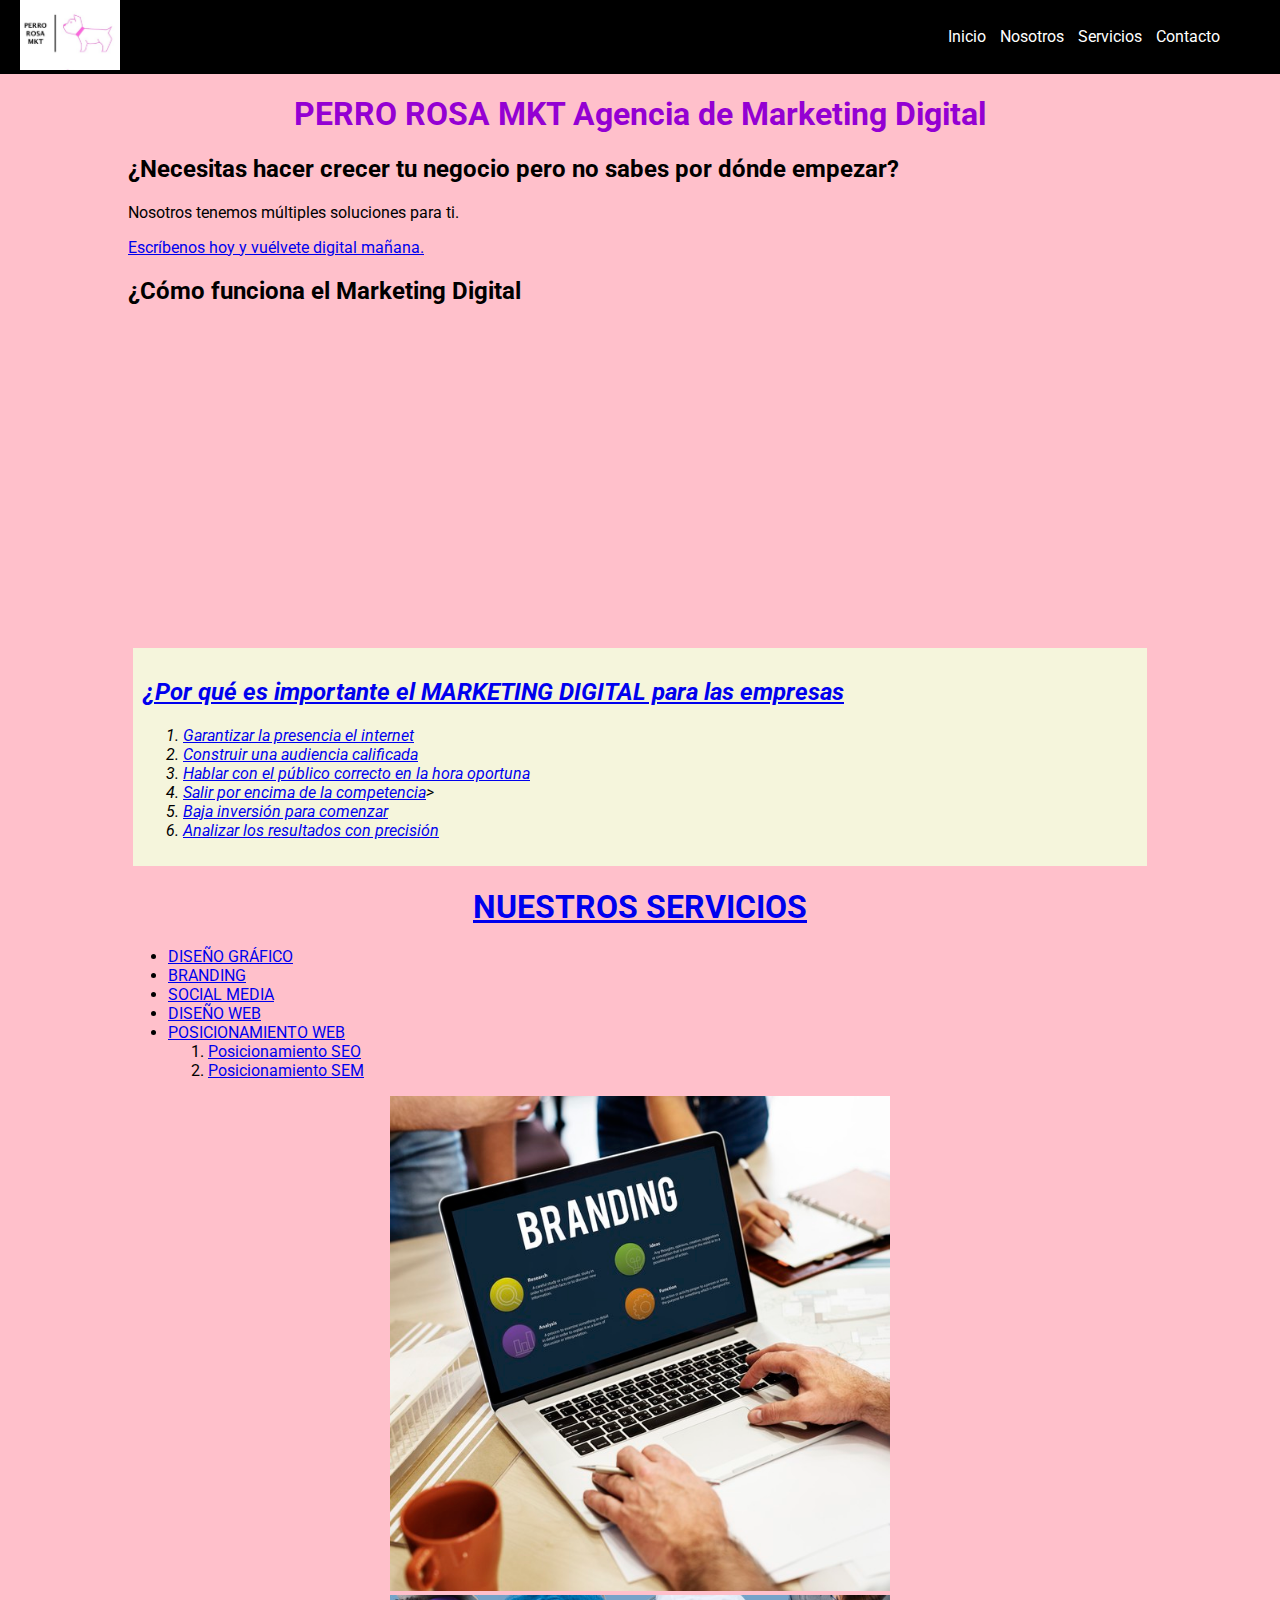
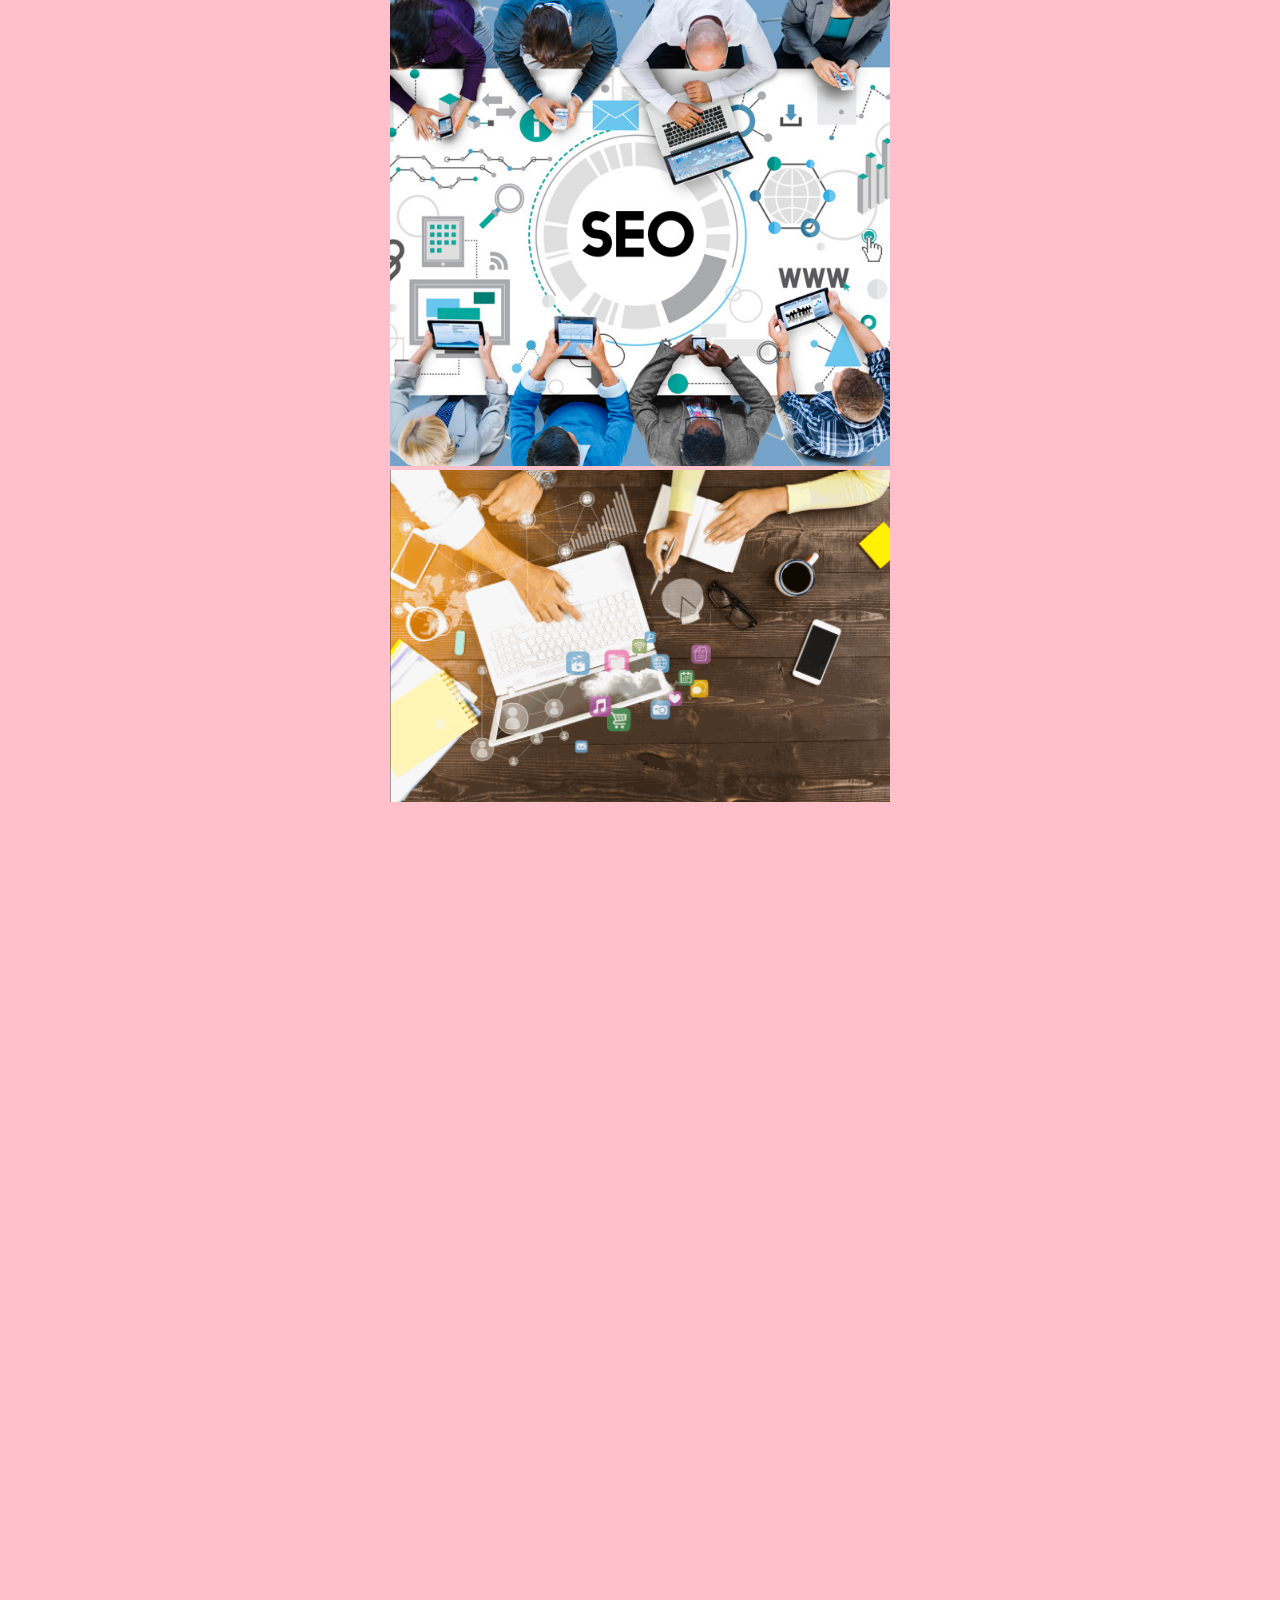
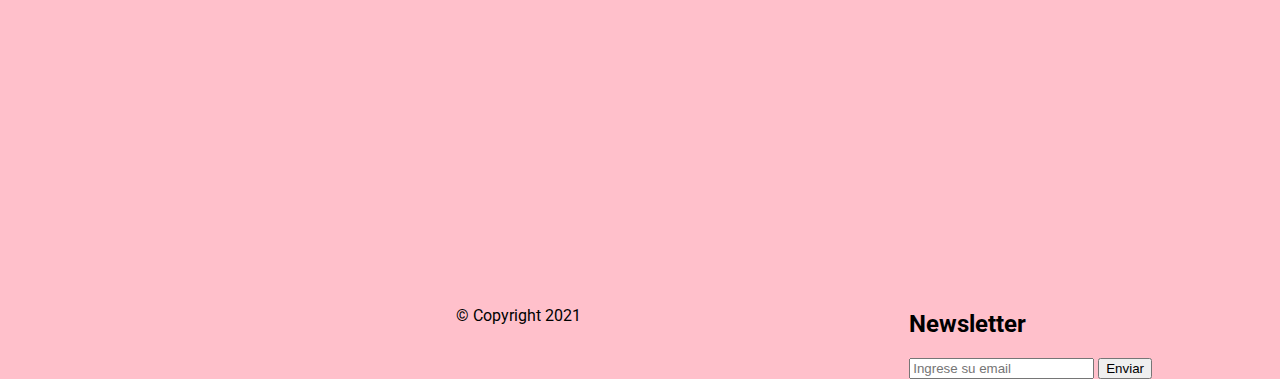
<file: index.html>
<!DOCTYPE html>
<html lang="es">

	<head>

			<meta charset="UTF-8"/>

			<meta name="viewport" content="width=device-width, initial-scale=1.8"/>

			<title>Agencia de Marketing Digital Perro Rosa MKT</title>

			<meta name="keywords" content="Marketing, Marketing Digital, Diseño Web, diseño grafico, SEO, SEM, perro rosa, Agencia de marketing, Posicionamiento Web"/>

			<meta name="description" content="Somos un equipo de profesionales en Marketing Digital. En la Agencia Perro Rosa te ayudamos a centrarte en tu negocio, mientras nosotros nos ocupamos del Marketing"/>

			<link rel="preconnect" href="https://fonts.gstatic.com">
			<link href="https://fonts.googleapis.com/css2?family=Roboto:ital,wght@0,100;0,300;0,400;0,500;0,700;0,900;1,100;1,300;1,400;1,500;1,700;1,900&display=swap" rel="stylesheet">

			<link rel="stylesheet" type="text/css" href="estilos/estilos.css">

			

	</head>


	<body>

		<header class="header">

			<div class="header__logo">
			<a href="#">
				<img width="100" src="imagenes/Logo Perro Rosa MKT.jpg" alt="Perro Rosa MKT" title="PERRO ROSA MKT"/>
			</a>
			</div><nav class="header__menu">

				<ul>

					<li>
							<a href="index.html">Inicio</a>
					</li>

					<li>
							<a href="nosotros.html">Nosotros</a>
					</li>

					<li>
							<a href="servicios.html">Servicios</a>
					
							<ul class="lista-servicios">

								<li><a href="servicios/diseno-grafico.html"> Diseño Gráfico</a></li>
								<li><a href="servicios.html">Branding</a></li>	
								<li><a href="servicios.html">Social Media</a></li>
								<li><a href="servicios.html">Diseño Web</a></li>
								<li><a href="servicios/Posicionamiento-Web.html">Posicionamiento Web</a></li>			
						
							</ul>

					</li>


					<li>
							<a href="formulario.html">Contacto</a>
					</li>

				</ul>
				
			</nav>

		</header>


		<main class="main">


			<section class="main__contents">

			<h1>PERRO ROSA MKT Agencia de Marketing Digital</h1>

			<h2>¿Necesitas hacer crecer tu negocio pero no sabes por dónde empezar?</h2>
			<p>Nosotros tenemos múltiples soluciones para ti.</p>
			<p class="link-a-formulario"><a href="formulario.html">Escríbenos hoy y vuélvete digital mañana.</a></p>

			<h2>¿Cómo funciona el Marketing Digital</h2>

			<iframe width="560" height="315" src="https://www.youtube.com/embed/vNrxe5nJenU" title="YouTube video player" frameborder="0" allow="accelerometer; autoplay; clipboard-write; encrypted-media; gyroscope; picture-in-picture" allowfullscreen></iframe>

			</section>		

			<article class="main__information">

					<h2><a href="informacion.html">¿Por qué es importante el MARKETING DIGITAL para las empresas<a/></h2>

						<ol>
							<li><a href="informacion.html">Garantizar la presencia el internet</a></li>	
							<li><a href="informacion.html">Construir una audiencia calificada</a></li>
							<li><a href="informacion.html">Hablar con el público correcto en la hora oportuna</a></li>
							<li><a href="informacion.html">Salir por encima de la competencia</a>></li>
							<li><a href="informacion.html">Baja inversión para comenzar</a></li>
							<li><a href="informacion.html">Analizar los resultados con precisión</a></li>
						</ol>

							

			</article>

		

		<h1><a href="servicios.html" class="">NUESTROS SERVICIOS<a/></h1>

		<ul>

			<li><a href="servicios.html">DISEÑO GRÁFICO<a/></li>
			<li><a href="servicios.html">BRANDING<a/></li>
			<li><a href="servicios.html">SOCIAL MEDIA<a/></li>
			<li><a href="servicios.html">DISEÑO WEB<a/></li>
			<li><a href="servicios.html">POSICIONAMIENTO WEB<a/></li>
					<ol>
						<li><a href="servicios.html">Posicionamiento SEO<a/></li>
						<li><a href="servicios.html">Posicionamiento SEM<a/></li>
					</ol>
		</ul>


					<div class="main__imagen">

							<img width="500" src="imagenes/branding.jpg" alt="BRANDING" title="BRANDING">
					</div>

					<div class="main__imagen">

							<img width="500" src="imagenes/seo.jpg" alt="seo" title="seo">
					</div>

					<div class="main__imagen">

							<img width="500" src="imagenes/trabajomkt.png" alt="trabajomkt" title="Trabajo en equipo">

					</div>

					<div class="main__video-vimeo">

						<iframe width="400" src="https://player.vimeo.com/video/528637389?badge=0&amp;autopause=0&amp;player_id=0&amp;app_id=58479" width="1080" height="1080" frameborder="0" allow="autoplay; fullscreen; picture-in-picture" allowfullscreen title="Perro Rosa MKT Agencia de Marketing Digital"></iframe>

					</div>

					<aside class="aside">

						<form>

							<h2>Newsletter</h2>
										
							<input type="text" placeholder="Ingrese su email"/>
							<input type="submit" value="Enviar"/>

						</form>
						
					</aside>


				<footer class="footer">
			
					
					<p>&copy; Copyright 2021</p>

				</footer>

		</main>

		
		

	</body>

</html>
</file>
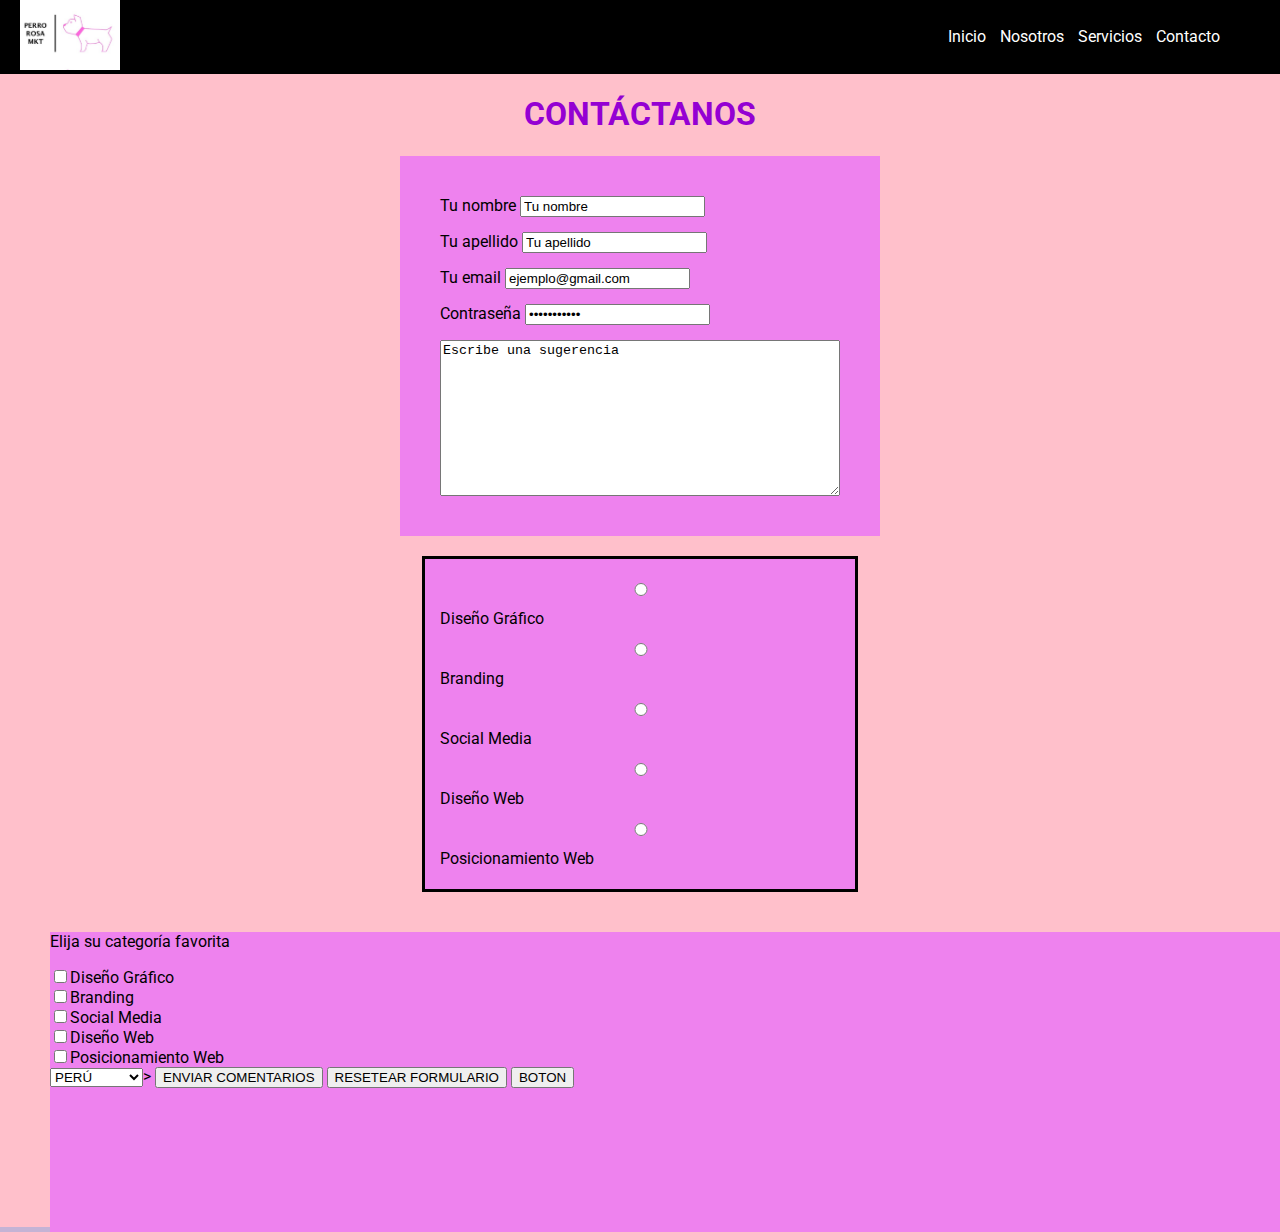
<file: formulario.html>
<!DOCTYPE html>
<html>

<head>
		<meta charset="UTF-8">	
		<meta name="viewport" content="width=device-width, initial-scale=1.0">

		<title>Agencia de Marketing Digital Perro Rosa MKT</title>

		<meta name="keywords" content="Marketing, Marketing Digital, Diseño Web, diseño grafico, SEO, SEM, perro rosa, Agencia de marketing, Posicionamiento Web"/>

		<meta name="description" content="Somos un equipo de profesionales en Marketing Digital. En la Agencia Perro Rosa te ayudamos a centrarte en tu negocio, mientras nosotros nos ocupamos del Marketing"/>

		<link rel="preconnect" href="https://fonts.gstatic.com">
		<link href="https://fonts.googleapis.com/css2?family=Roboto:ital,wght@0,100;0,300;0,400;0,500;0,700;0,900;1,100;1,300;1,400;1,500;1,700;1,900&display=swap" rel="stylesheet">

		
		<link rel="stylesheet" type="text/css" href="estilos/estilos.css">


</head>

	<body>

			<header class="header">

			<div class="header__logo">
			<a href="#">
				<img width="100" src="imagenes/Logo Perro Rosa MKT.jpg" alt="Perro Rosa MKT" title="PERRO ROSA MKT"/>
			</a>
			</div><nav class="header__menu">

				<ul>

					<li>
							<a href="index.html">Inicio</a>
					</li>

					<li>
							<a href="nosotros.html">Nosotros</a>
					</li>

					<li>
							<a href="servicios.html">Servicios</a>
					
							<ul class="lista-servicios">

								<li><a href="servicios/diseno-grafico.html"> Diseño Gráfico</a></li>
								<li><a href="servicios.html">Branding</a></li>	
								<li><a href="servicios.html">Social Media</a></li>
								<li><a href="servicios.html">Diseño Web</a></li>
								<li><a href="servicios/Posicionamiento-Web.html">Posicionamiento Web</a></li>			
						
							</ul>

					</li>


					<li>
							<a href="formulario.html">Contacto</a>
					</li>

				</ul>
				
			</nav>

		</header>


		
		<h1>CONTÁCTANOS</h1>

		<form class="padre-flex-formulario">

			<label>
				Tu nombre
				<input name="Nombre" type="text" value="Tu nombre" placeholder="Nombre" />
			</label>

			<label>
				Tu apellido
			<input type="text" value="Tu apellido" placeholder="Apellido" />
			</label>


			<label> Tu email <input type="email" value="ejemplo@gmail.com" placeholder="Email"
			/> </label>

			<label>
				Contraseña
				<input type="password" value="contrasenia" placeholder="Contraseña" />
			</label>


			<textarea rows="10" cols="20" placeholder="Tus comentarios">Escribe una sugerencia</textarea>

		</form>

			<br/>
			

			<section class="items-servicios">

			<input name="servicio" type="radio" value="DG"/> Diseño Gráfico
			<input name="servicio"type="radio" value="B"/>Branding
			<input name="servicio"type="radio" value="SM"/>Social Media
			<input name="servicio"type="radio" value="DW"/>Diseño Web
			<input name="servicio"type="radio" value="PW"/>Posicionamiento Web
			</section>

			<br/>
			
		<div class="categoria-favorita">
			
			<form method="post" action="#">

				<p>Elija su categoría favorita</p>
				
				<div>
					<input name="servicio_1" type="checkbox" />Diseño Gráfico
				</div>
				<div>
					<input name="servicio_2"type="checkbox" />Branding
				</div>
				<div>
					<input name="servicio_3"type="checkbox" />Social Media
				</div>
				<div>
					<input name="servicio_4"type="checkbox" />Diseño Web
				<div>
					<input name="servicio_5"type="checkbox" />Posicionamiento Web
				</div>
			</form>

		</div>


			<select name="PAIS">
				<option value="pe">PERÚ</option>
				<option value="mx">MEXICO</option>
				<option value="co">COLOMBIA</option>
				<option value="bo">BOLIVIA</option>
			</select>>



			<input type="submit" value="ENVIAR COMENTARIOS" />

			<input type="reset" value="RESETEAR FORMULARIO" />

			<input type="button" value="BOTON" />


		</form>

		

		




	</body>

</html>
</file>
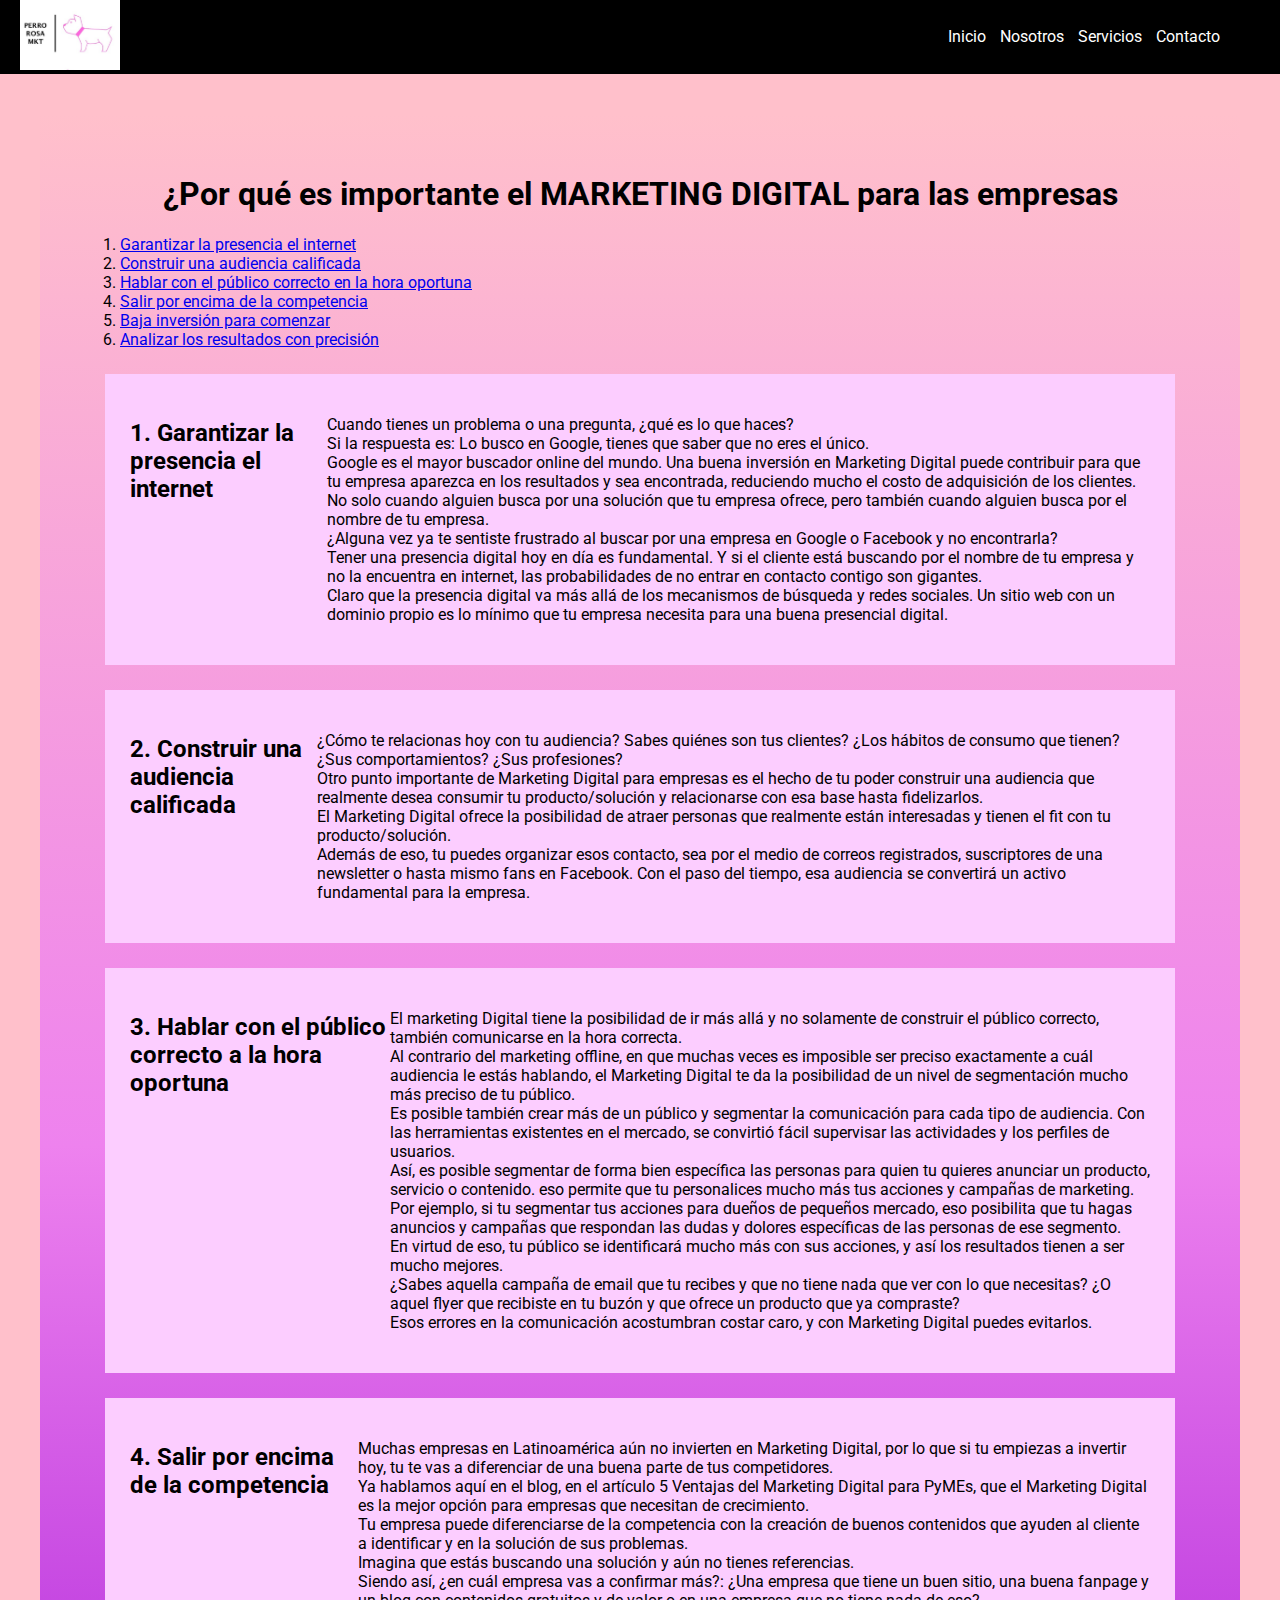
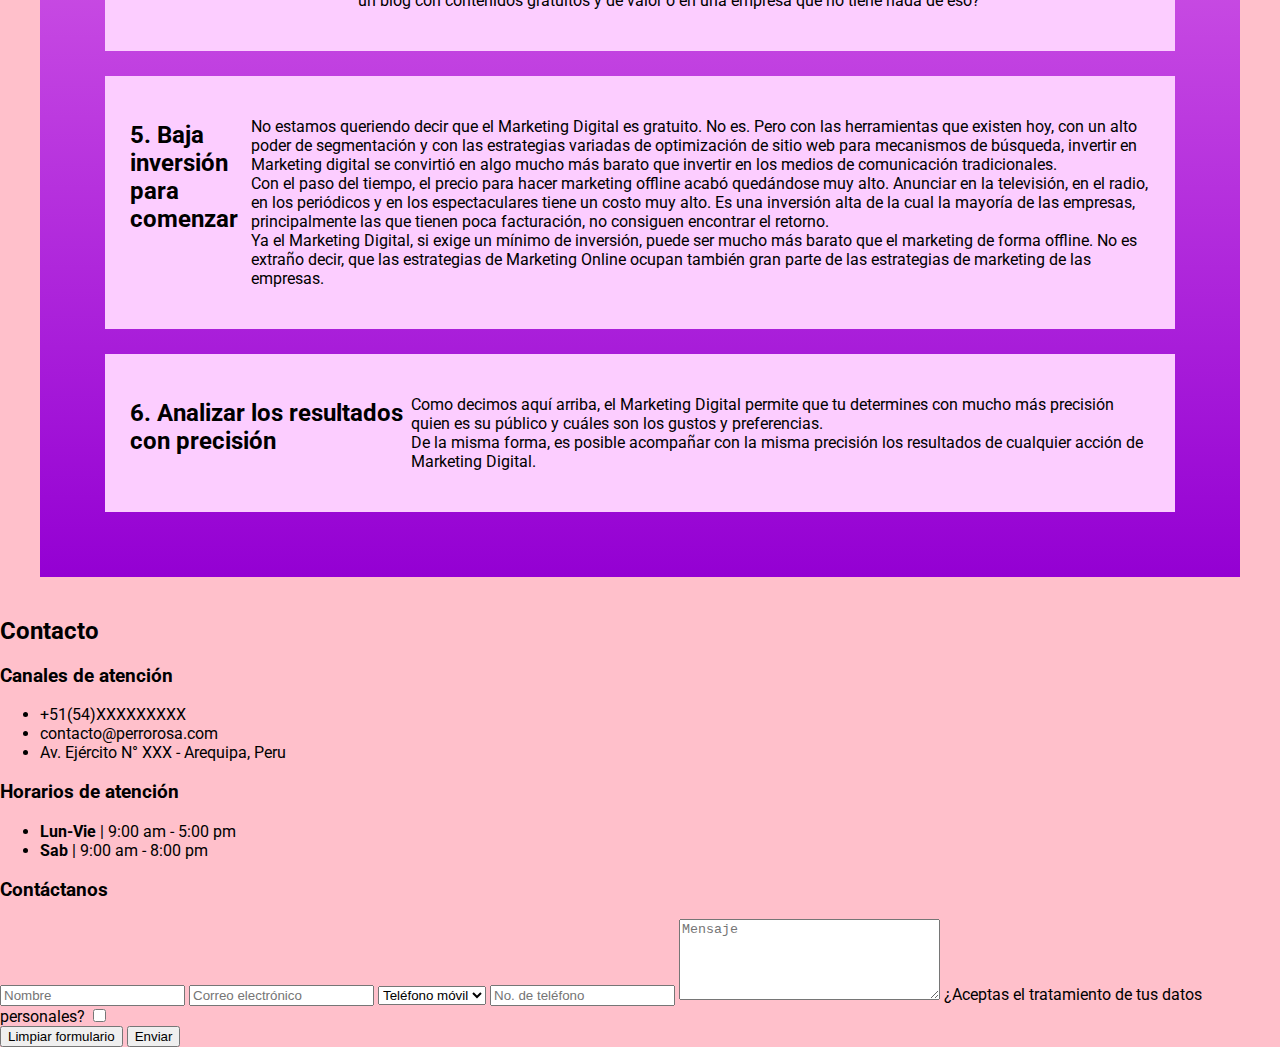
<file: informacion.html>
<!DOCTYPE html>

<html lang="es">

<head>

	<meta charset="UTF-8"/>

	<title>Agencia de Marketing Digital Perro Rosa MKT</title>

	<meta name="keywords" content="Marketing, Marketing Digital, Diseño Web, diseño grafico, SEO, SEM, perro rosa, Agencia de marketing, Posicionamiento Web"/>

	<meta name="description" content="Somos un equipo de profesionales en Marketing Digital. En la Agencia Perro Rosa te ayudamos a centrarte en tu negocio, mientras nosotros nos ocupamos del Marketing"/>
	
	<link rel="preconnect" href="https://fonts.gstatic.com">
	<link href="https://fonts.googleapis.com/css2?family=Roboto:ital,wght@0,100;0,300;0,400;0,500;0,700;0,900;1,100;1,300;1,400;1,500;1,700;1,900&display=swap" rel="stylesheet">

	<link rel="stylesheet" type="text/css" href="estilos/estilos.css">


<head/>


<body>


<header class="header">

			<div class="header__logo">
			<a href="#">
				<img width="100" src="imagenes/Logo Perro Rosa MKT.jpg" alt="Perro Rosa MKT" title="PERRO ROSA MKT"/>
			</a>
			</div><nav class="header__menu">

				<ul>

					<li>
							<a href="index.html">Inicio</a>
					</li>

					<li>
							<a href="nosotros.html">Nosotros</a>
					</li>

					<li>
							<a href="servicios.html">Servicios</a>
					
							<ul class="lista-servicios">

								<li><a href="servicios/diseno-grafico.html"> Diseño Gráfico</a></li>
								<li><a href="servicios.html">Branding</a></li>	
								<li><a href="servicios.html">Social Media</a></li>
								<li><a href="servicios.html">Diseño Web</a></li>
								<li><a href="servicios/Posicionamiento-Web.html">Posicionamiento Web</a></li>			
						
							</ul>

					</li>


					<li>
							<a href="formulario.html">Contacto</a>
					</li>

				</ul>
				
			</nav>

		</header>



<article class="main__info-mkt">


				<h1 class="main__titulo">¿Por qué es importante el MARKETING DIGITAL para las empresas</h1>

				<div class="main__lista_preguntas">

					<ol>
						<li><a href="#pregunta-1">Garantizar la presencia el internet</a></li>	
						<li><a href="#pregunta-2">Construir una audiencia calificada</a></li>
						<li><a href="#pregunta-3">Hablar con el público correcto en la hora oportuna</a></li>
						<li><a href="#pregunta-4">Salir por encima de la competencia</a></li>
						<li><a href="#pregunta-5">Baja inversión para comenzar</a></li>
						<li><a href="#pregunta-6">Analizar los resultados con precisión</a></li>
					</ol>

				</div>

				<div class="main__preguntas-mkt">

						<section class="main__pregunta-1">

						<h2 class="main__subtitulo"> 1. Garantizar la presencia el internet</h2>

							<p>Cuando tienes un problema o una pregunta, ¿qué es lo que haces? <br/>

							Si la respuesta es: Lo busco en Google, tienes que saber que no eres el único.<br/>

							Google es el mayor buscador online del mundo. Una buena inversión en Marketing Digital puede contribuir para que tu empresa aparezca en los resultados y sea encontrada, reduciendo mucho el costo de adquisición de los clientes.<br/>

							No solo cuando alguien busca por una solución que tu empresa ofrece, pero también cuando alguien busca por el nombre de tu empresa.<br/>

							¿Alguna vez ya te sentiste frustrado al buscar por una empresa en Google o  Facebook y no encontrarla?<br/>

							Tener una presencia digital hoy en día es fundamental. Y si el cliente está buscando por el nombre de tu empresa y no la encuentra en internet, las probabilidades de no entrar en contacto contigo son gigantes.<br/>

							Claro que  la presencia digital va más  allá de los mecanismos de búsqueda y redes sociales. Un sitio web con un dominio propio es lo mínimo que tu empresa  necesita para una buena presencial digital.</p>
						</section>

						
						</section>

						<section class="main__pregunta-2">
						<h2 class="main__subtitulo">2. Construir una audiencia calificada</h2>

							<p>
							¿Cómo te  relacionas hoy con tu audiencia? Sabes quiénes son tus clientes? ¿Los hábitos de consumo que tienen? ¿Sus comportamientos? ¿Sus profesiones?<br/>

							Otro punto importante de Marketing Digital para empresas es el hecho de tu poder construir una audiencia que realmente desea consumir tu producto/solución y relacionarse con esa base hasta  fidelizarlos.<br/>

							El Marketing  Digital ofrece la posibilidad de atraer personas que realmente están interesadas y tienen el fit con tu producto/solución.<br/>

							Además  de eso, tu puedes organizar esos contacto, sea por el medio de correos registrados, suscriptores de una newsletter o hasta mismo fans en Facebook. Con el paso del tiempo, esa audiencia se convertirá un activo fundamental para la empresa.<br/>	

							</p>	
						</section>

						<section class="main__pregunta-3">

						<h2 class="main__subtitulo">3. Hablar con el público correcto a la hora oportuna</h2>


							<p>
							El marketing Digital tiene la posibilidad de ir más allá y no solamente de construir el público correcto, también comunicarse en la hora correcta.
							<br/>

							Al contrario del marketing offline, en que muchas veces es imposible ser preciso exactamente a cuál audiencia le estás hablando, el Marketing  Digital te da la posibilidad de un nivel de segmentación mucho más preciso de tu público.
							<br/>

							Es posible también crear más de un público y segmentar la comunicación para cada tipo de audiencia.  Con las herramientas existentes en el mercado, se convirtió fácil supervisar las actividades y los perfiles de usuarios.
							<br/>

							Así, es posible segmentar de  forma bien específica las personas para quien tu quieres anunciar un producto, servicio o contenido. eso permite que tu personalices mucho más tus acciones y campañas de marketing.
							<br/>

							Por ejemplo, si tu segmentar tus acciones para dueños de  pequeños mercado, eso posibilita que tu hagas anuncios y campañas que respondan las dudas y dolores específicas de las personas de  ese segmento.
							<br/>

							En virtud de eso, tu público se identificará mucho más con sus acciones, y así los resultados tienen a ser mucho mejores.
							<br/>

							¿Sabes aquella campaña de email que tu recibes y que no tiene nada que ver con lo que  necesitas? ¿O aquel flyer que recibiste en tu buzón y que ofrece un producto que ya compraste?
							<br/>

							Esos errores en la comunicación acostumbran costar caro, y con Marketing Digital puedes evitarlos.
							<br/>
							</p>

							
						</section>

						<section class="main__pregunta-4">
						<h2 class="main__subtitulo">4. Salir por encima de la competencia</h2>

						<p>
							Muchas empresas en Latinoamérica aún no invierten en Marketing Digital, por lo que si tu empiezas a invertir hoy, tu te vas  a diferenciar de una buena parte de tus competidores.
							<br/>

							Ya hablamos aquí en el blog, en el artículo 5 Ventajas del Marketing Digital para PyMEs, que el Marketing  Digital es la mejor opción para empresas que necesitan de crecimiento.
							<br/>
							
							Tu empresa puede diferenciarse de la competencia con la creación de buenos contenidos que ayuden al cliente a identificar y en la solución de sus problemas.
							<br/>
							
							Imagina que estás buscando una solución y aún no tienes referencias.<br/>
							Siendo así, ¿en cuál empresa vas a  confirmar más?: ¿Una empresa  que tiene un buen sitio, una buena fanpage y un blog con contenidos gratuitos y de valor o en una empresa que  no tiene nada de eso?<br/>
							</p>
						</section>

						<section class="main__pregunta-5">
						<h2 class="main__subtitulo">5. Baja inversión para comenzar</h2>

						<p>

						No estamos queriendo decir que el Marketing Digital es gratuito. No es. Pero con las herramientas que existen hoy, con un alto poder de segmentación y con las estrategias variadas de optimización de sitio web para mecanismos de búsqueda, invertir en Marketing digital se convirtió en algo mucho más barato que  invertir en los medios de comunicación tradicionales.
						<br/>
						
						Con el paso del tiempo, el precio para hacer marketing offline acabó quedándose  muy alto. Anunciar en la televisión, en el radio, en los periódicos y en los espectaculares tiene un costo muy alto. Es una inversión alta de la cual la  mayoría de las empresas, principalmente las que tienen poca facturación, no consiguen encontrar el retorno.
						<br/>
						
						Ya el Marketing Digital, si exige un mínimo de inversión, puede ser mucho más barato que el marketing de forma offline. No es extraño decir, que las estrategias de  Marketing Online ocupan también gran parte de las estrategias de marketing de las empresas.
						<br/>
						
						</p>

						
						</section>

						<section class="main__pregunta-6">


						<h2 class="main__subtitulo">6. Analizar los resultados con precisión</h2>

						<p>

						Como decimos aquí arriba, el Marketing Digital permite que tu determines con mucho más precisión quien es su público y cuáles son los gustos y preferencias.
						<br/>
						
						De la misma forma, es posible acompañar con la misma precisión los resultados de cualquier acción de Marketing Digital.
						</p>
					
						</section>
				</div>

					

			

		</article>


<footer>
        <div class="container-lg">
            <div class="row">
                <div class="col grid">
                    <div class="contacto">
                        <h2>Contacto</h2>
                        <h3>Canales de atención</h3>
                        <ul>
                            <li><i class="fas fa-phone-alt"></i>+51(54)XXXXXXXXX</li>
                            <li><i class="fas fa-envelope"></i>contacto@perrorosa.com</li>
                            <li><i class="fas fa-map-marker-alt"></i>Av. Ejército N° XXX - Arequipa, Peru</li>
                        </ul>
                    </div>
                    <div class="horarios">
                        <h3>Horarios de atención</h3>
                        <ul>
                            <li><b>Lun-Vie</b> | 9:00 am - 5:00 pm</li>
                            <li><b>Sab</b> | 9:00 am - 8:00 pm</li>
                            </ul>
                    </div>
                    <div class="formulario">
                        <h3>Contáctanos</h3>
                        <form>
                            <input type="text" id="nombre" name="nombre" placeholder="Nombre">
                            <input type="email" id="email" name="email" placeholder="Correo electrónico">
                            <select id="tipo-telefono" name="tipo-telefono">
                                <option value="movil">Teléfono móvil</option>
                                <option value="fijo">Teléfono fijo</option>
                            </select>
                            <input type="number" id="telefono" name="telefono" placeholder="No. de teléfono">
                            <textarea id="mensaje" name="mensaje" cols="30" rows="5" placeholder="Mensaje"></textarea>
                            <label for="datos">¿Aceptas el tratamiento de tus datos personales?</label>
                            <input class="checkbox" type="checkbox" id="datos" name="datos">
                            <div class="flex">
                                <input class="boton" type="reset" value="Limpiar formulario">
                                <input class="boton" type="submit" value="Enviar">
                            </div>
                        </form>
                    </div>
                </div>
            </div>
        </div>
    </footer>
    <script src="https://cdn.jsdelivr.net/npm/bootstrap@5.0.0-beta3/dist/js/bootstrap.bundle.min.js"
        integrity="sha384-JEW9xMcG8R+pH31jmWH6WWP0WintQrMb4s7ZOdauHnUtxwoG2vI5DkLtS3qm9Ekf"
        crossorigin="anonymous"></script>


</body>






</html>
</file>
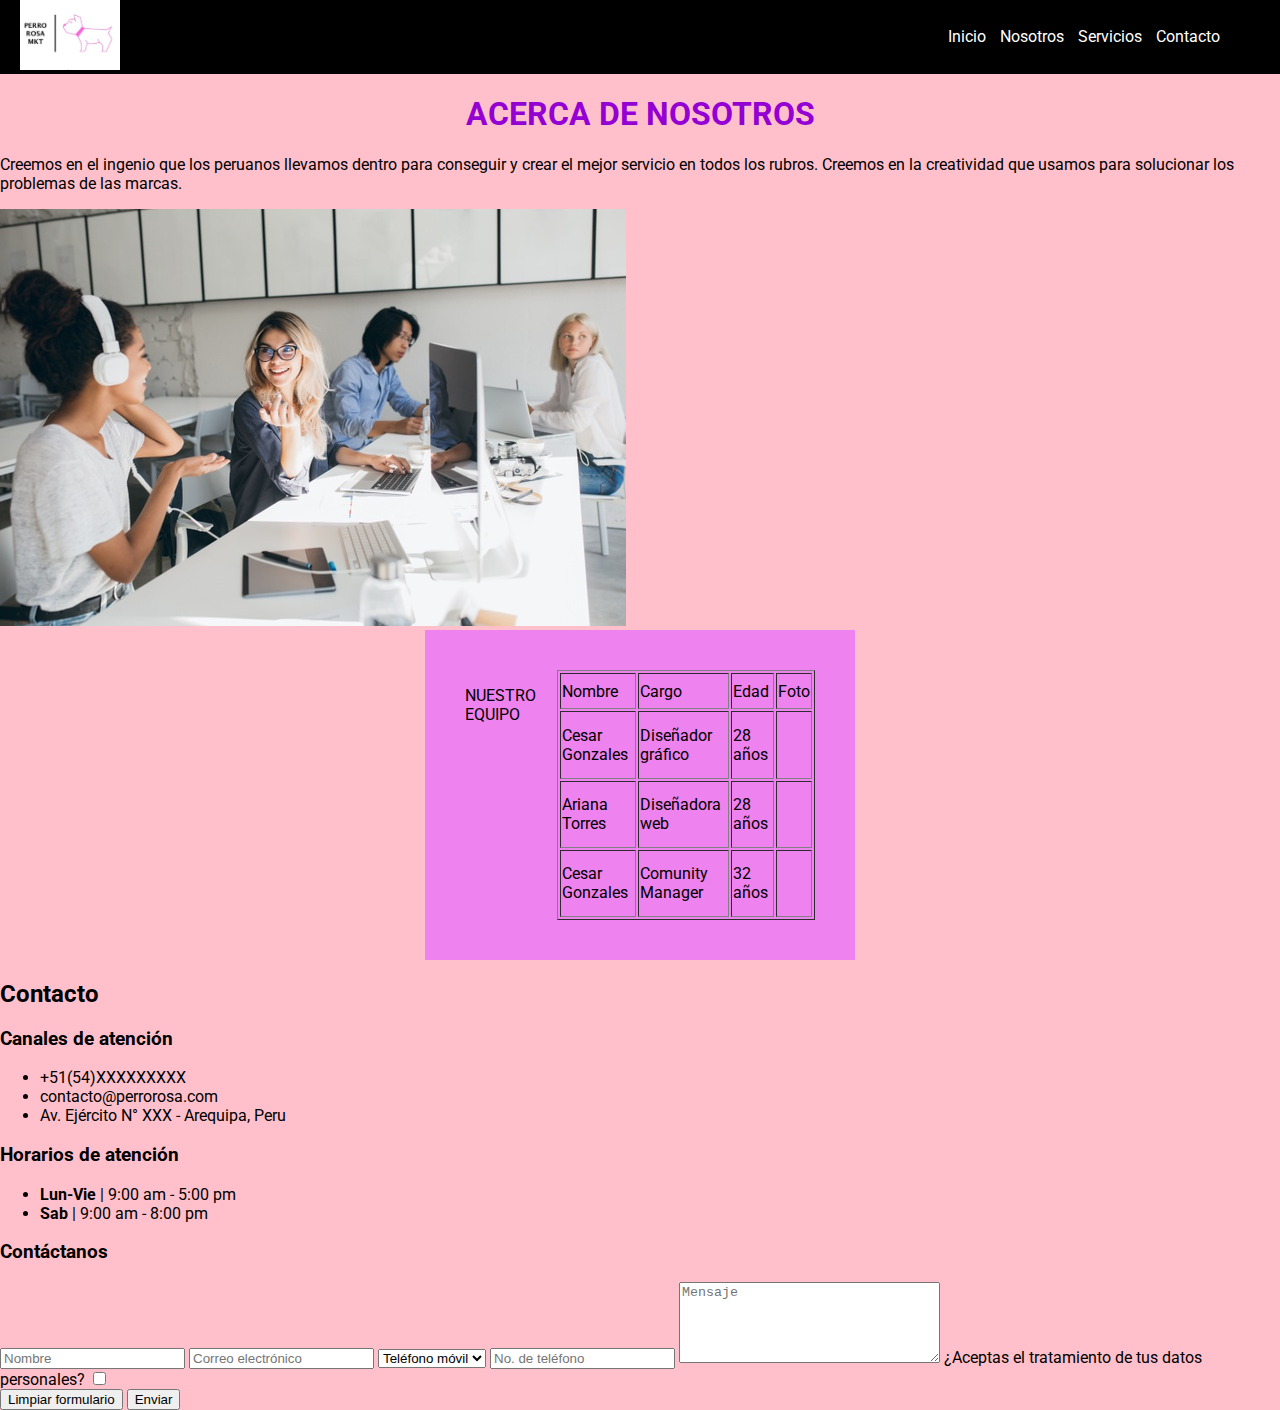
<file: nosotros.html>
<!DOCTYPE html>
<html lang="es">

	<head>
			<title>Agencia de Marketing Digital Perro Rosa MKT</title>

			<meta name="keywords" content="Marketing, Marketing Digital, Diseño Web, diseño grafico, SEO, SEM, perro rosa, Agencia de marketing, Posicionamiento Web"/>

			<meta name="description" content="Somos un equipo de profesionales en Marketing Digital. En la Agencia Perro Rosa te ayudamos a centrarte en tu negocio, mientras nosotros nos ocupamos del Marketing"/>

			
			<meta charset="UTF-8"/>

			<link rel="preconnect" href="https://fonts.gstatic.com">
			<link href="https://fonts.googleapis.com/css2?family=Roboto:ital,wght@0,100;0,300;0,400;0,500;0,700;0,900;1,100;1,300;1,400;1,500;1,700;1,900&display=swap" rel="stylesheet">

			<link rel="stylesheet" type="text/css" href="estilos/estilos.css">

	</head>

	<body>

		<header class="header">

			<div class="header__logo">
			<a href="#">
				<img width="100" src="imagenes/Logo Perro Rosa MKT.jpg" alt="Perro Rosa MKT" title="PERRO ROSA MKT"/>
			</a>
			</div><nav class="header__menu">

				<ul>

					<li>
							<a href="index.html">Inicio</a>
					</li>

					<li>
							<a href="nosotros.html">Nosotros</a>
					</li>

					<li>
							<a href="servicios.html">Servicios</a>
					
							<ul class="lista-servicios">

								<li><a href="servicios/diseno-grafico.html"> Diseño Gráfico</a></li>
								<li><a href="servicios.html">Branding</a></li>	
								<li><a href="servicios.html">Social Media</a></li>
								<li><a href="servicios.html">Diseño Web</a></li>
								<li><a href="servicios/Posicionamiento-Web.html">Posicionamiento Web</a></li>			
						
							</ul>

					</li>


					<li>
							<a href="formulario.html">Contacto</a>
					</li>

				</ul>
				
			</nav>

		</header>
		<div>
			<div>

				<h1>ACERCA DE NOSOTROS</h1>

					<p>Creemos en el ingenio que los peruanos llevamos dentro para conseguir y crear el mejor servicio en todos los rubros. Creemos en la creatividad que usamos para solucionar los problemas de las marcas.</p>

					<div class="imagen">
					<img src="imagenes/nosotros.jpg">
					</div>


			</div>

		</div>

		<div class="equipo-trabajo">

		<p>NUESTRO EQUIPO</p>

		<table border="1">

			<tr>
				<td> Nombre </td> 
				<td> Cargo </td> 
				<td> Edad </td> 
				<td> Foto </td> 

			</tr>

			<tr>
				<td> Cesar Gonzales </td> 
				<td> Diseñador gráfico </td> 
				<td> 28 años </td> 
				<td></td>

			</tr>
			
			<tr>
				<td> Ariana Torres </td> 
				<td> Diseñadora web </td> 
				<td> 28 años </td> 
				<td></td>

			</tr>

			<tr>
				<td> Cesar Gonzales </td> 
				<td> Comunity Manager </td> 
				<td> 32 años </td> 
				<td></td>

			</tr>


		</table>

		</div>

		
		<footer>
        <div class="container-lg">
            <div class="row">
                <div class="col grid">
                    <div class="contacto">
                        <h2>Contacto</h2>
                        <h3>Canales de atención</h3>
                        <ul>
                            <li><i class="fas fa-phone-alt"></i>+51(54)XXXXXXXXX</li>
                            <li><i class="fas fa-envelope"></i>contacto@perrorosa.com</li>
                            <li><i class="fas fa-map-marker-alt"></i>Av. Ejército N° XXX - Arequipa, Peru</li>
                        </ul>
                    </div>
                    <div class="horarios">
                        <h3>Horarios de atención</h3>
                        <ul>
                            <li><b>Lun-Vie</b> | 9:00 am - 5:00 pm</li>
                            <li><b>Sab</b> | 9:00 am - 8:00 pm</li>
                            </ul>
                    </div>
                    <div class="formulario">
                        <h3>Contáctanos</h3>
                        <form>
                            <input type="text" id="nombre" name="nombre" placeholder="Nombre">
                            <input type="email" id="email" name="email" placeholder="Correo electrónico">
                            <select id="tipo-telefono" name="tipo-telefono">
                                <option value="movil">Teléfono móvil</option>
                                <option value="fijo">Teléfono fijo</option>
                            </select>
                            <input type="number" id="telefono" name="telefono" placeholder="No. de teléfono">
                            <textarea id="mensaje" name="mensaje" cols="30" rows="5" placeholder="Mensaje"></textarea>
                            <label for="datos">¿Aceptas el tratamiento de tus datos personales?</label>
                            <input class="checkbox" type="checkbox" id="datos" name="datos">
                            <div class="flex">
                                <input class="boton" type="reset" value="Limpiar formulario">
                                <input class="boton" type="submit" value="Enviar">
                            </div>
                        </form>
                    </div>
                </div>
            </div>
        </div>
    </footer>
    <script src="https://cdn.jsdelivr.net/npm/bootstrap@5.0.0-beta3/dist/js/bootstrap.bundle.min.js"
        integrity="sha384-JEW9xMcG8R+pH31jmWH6WWP0WintQrMb4s7ZOdauHnUtxwoG2vI5DkLtS3qm9Ekf"
        crossorigin="anonymous"></script>
			

			




	</body>

</html>
</file>
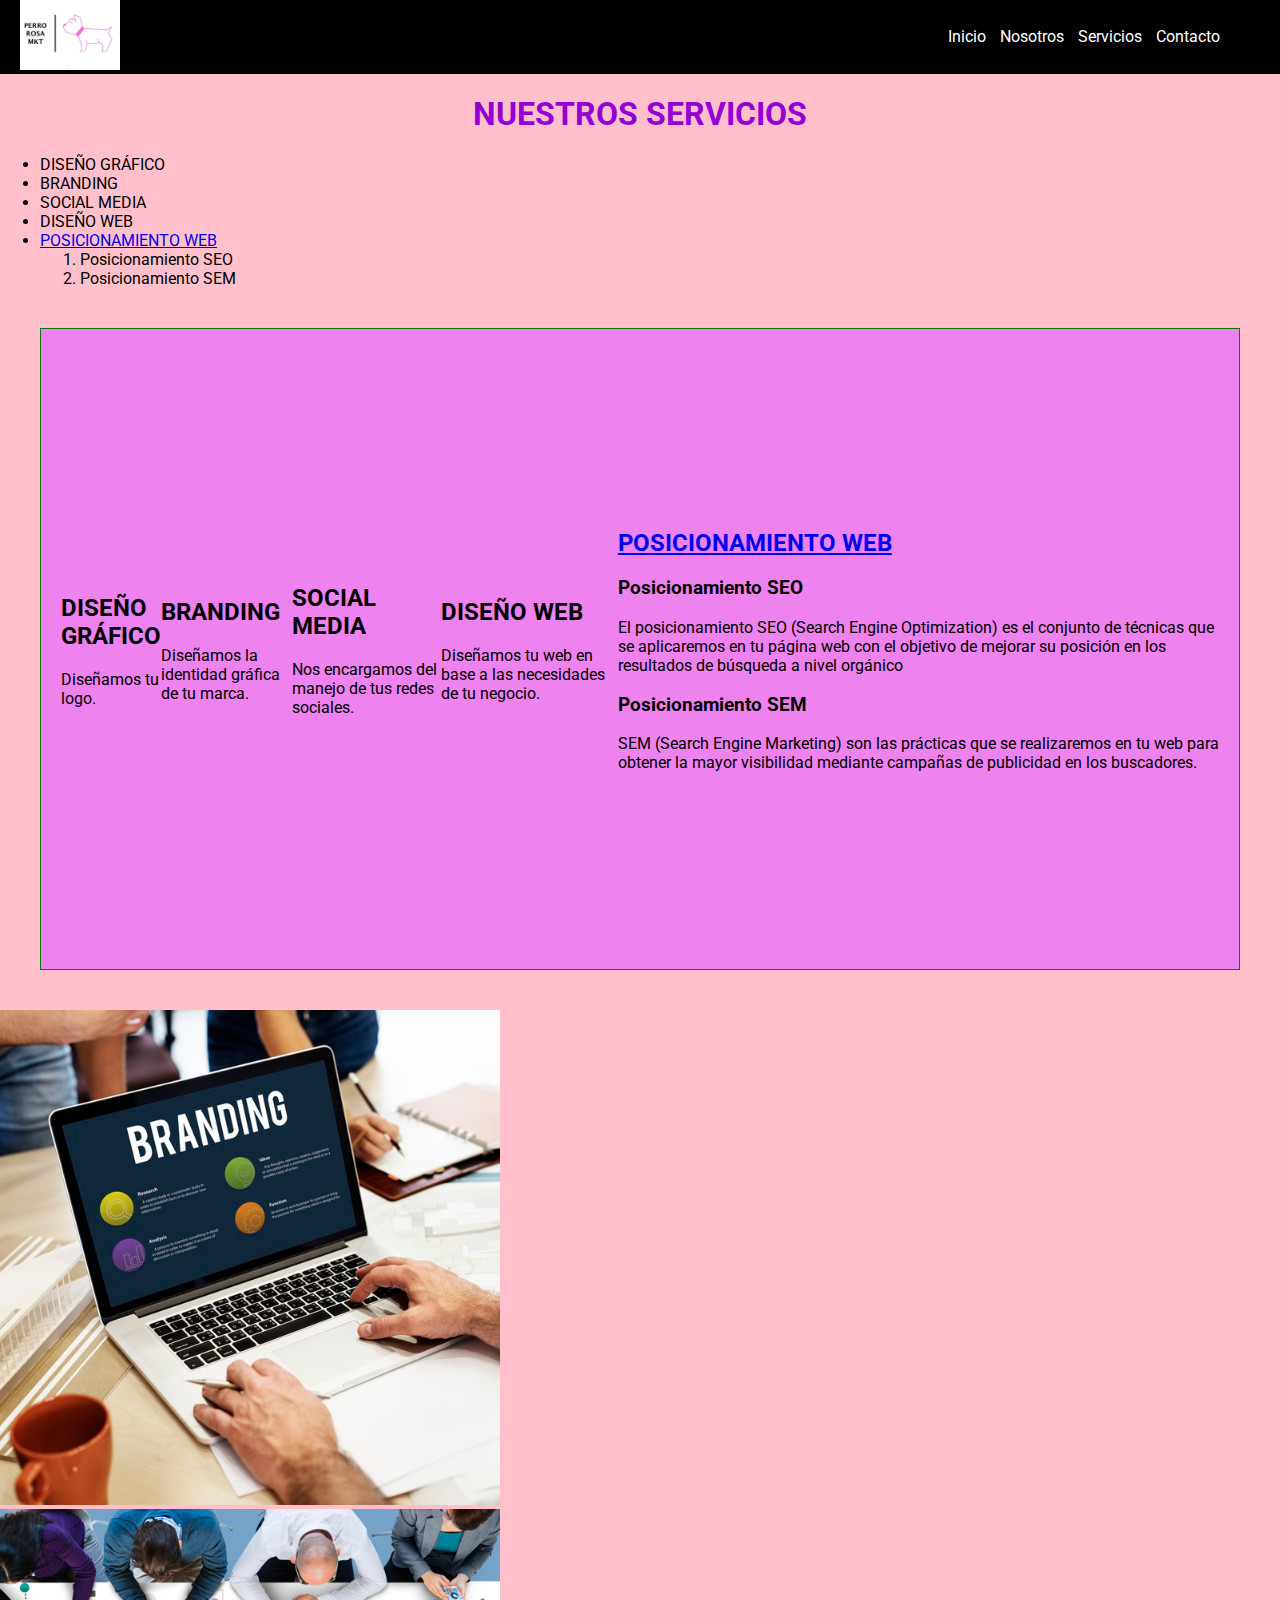
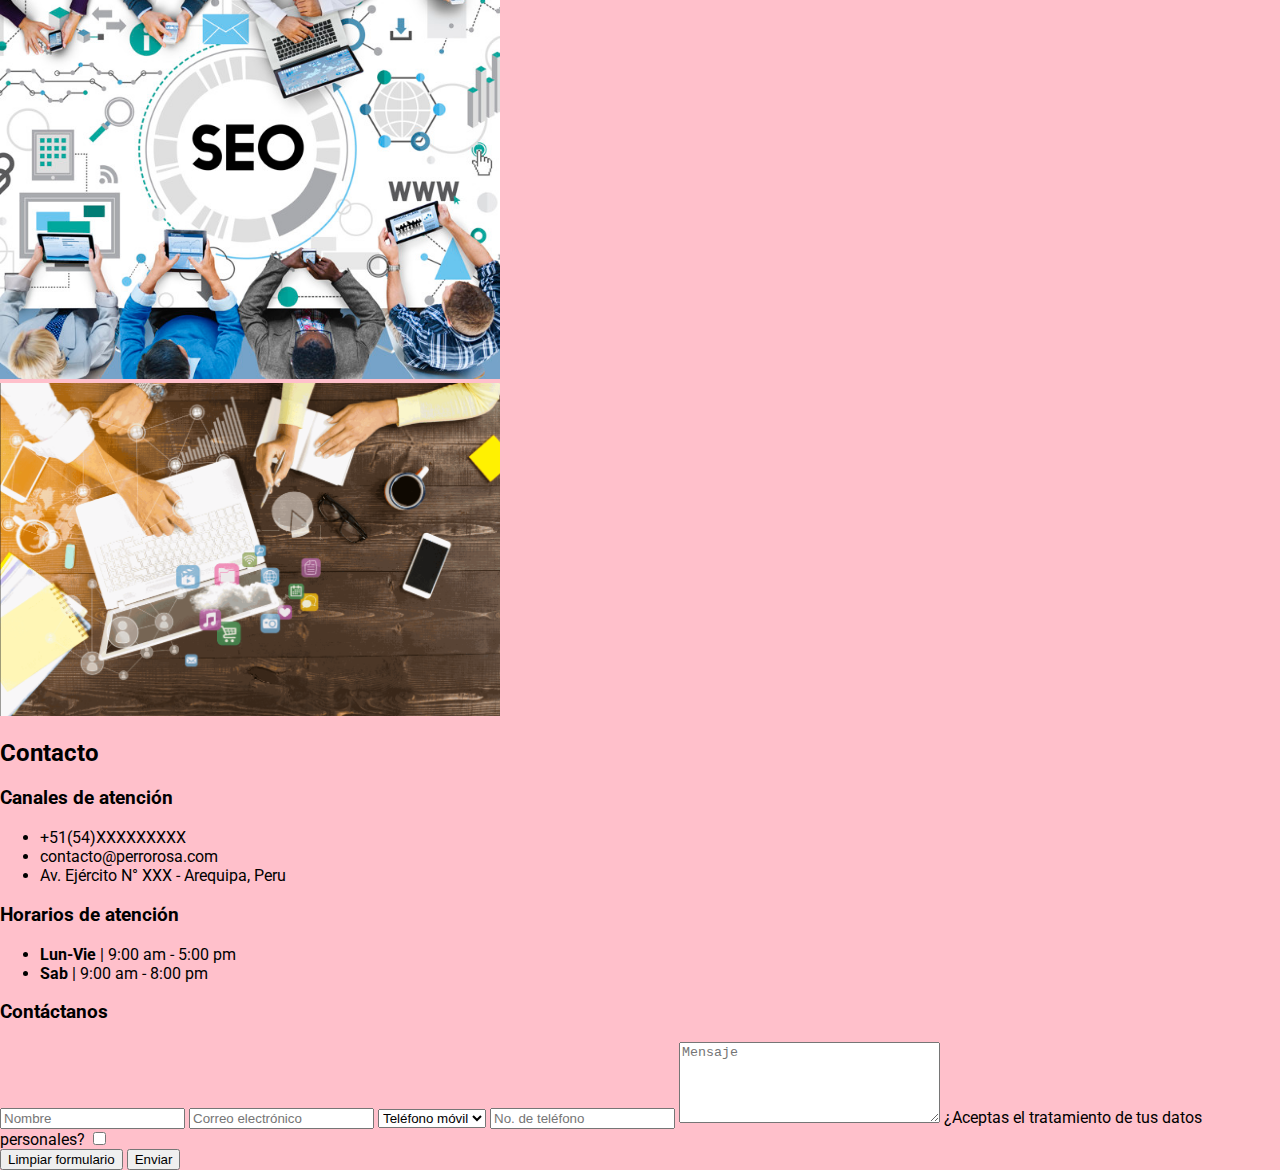
<file: servicios.html>
<!DOCTYPE html>

<html lang="es">

<head>
			<title>Agencia de Marketing Digital Perro Rosa MKT</title>

			<meta name="keywords" content="Marketing, Marketing Digital, Diseño Web, diseño grafico, SEO, SEM, perro rosa, Agencia de marketing, Posicionamiento Web"/>

			<meta name="description" content="Somos un equipo de profesionales en Marketing Digital. En la Agencia Perro Rosa te ayudamos a centrarte en tu negocio, mientras nosotros nos ocupamos del Marketing"/>

			<meta charset="UTF-8"/>

			<link rel="preconnect" href="https://fonts.gstatic.com">
			<link href="https://fonts.googleapis.com/css2?family=Roboto:ital,wght@0,100;0,300;0,400;0,500;0,700;0,900;1,100;1,300;1,400;1,500;1,700;1,900&display=swap" rel="stylesheet">

			<link rel="stylesheet" type="text/css" href="estilos/estilos.css">

			

	</head>

	<body>

		<header class="header">

			<div class="header__logo">
			<a href="#">
				<img width="100" src="imagenes/Logo Perro Rosa MKT.jpg" alt="Perro Rosa MKT" title="PERRO ROSA MKT"/>
			</a>
			</div><nav class="header__menu" class="navbar navbar-expand-lg navbar-light bg-light">

				<ul>

					<li>
							<a href="index.html">Inicio</a>
					</li>

					<li>
							<a href="nosotros.html">Nosotros</a>
					</li>

					<li>
							<a href="servicios.html">Servicios</a>
					
							<ul class="lista-servicios">

								<li><a href="servicios/diseño-grafico.html"> Diseño Gráfico</a></li>
								<li><a href="servicios.html">Branding</a></li>	
								<li><a href="servicios.html">Social Media</a></li>
								<li><a href="servicios.html">Diseño Web</a></li>
								<li><a href="servicios/Posicionamiento-Web.html">Posicionamiento Web</a></li>			
						
							</ul>

					</li>


					<li>
							<a href="formulario.html">Contacto</a>
					</li>

				</ul>
				
			</nav>

		</header>

		
		<div>
			<div>

				<h1>NUESTROS SERVICIOS</h1>

					<ul class="listaservicios">

						<li>DISEÑO GRÁFICO</li>
						<li>BRANDING</li>	
						<li>SOCIAL MEDIA</li>
						<li>DISEÑO WEB</li>
						<li><a href="servicios/Posicionamiento-Web.html">POSICIONAMIENTO WEB</a></li>
							<ol>
								<li>Posicionamiento SEO</li>
								<li>Posicionamiento SEM</li>
							</ol>
						
						
					</ul>

			</div>

		<div class="padre_flex">

			<div class="div">

				<h2>DISEÑO GRÁFICO</h2>

				<p>Diseñamos tu logo.</p>

			</div>

			<div class="div">

				<h2>BRANDING</h2>

				<p>Diseñamos la identidad gráfica de tu marca.</p>

			</div>

			<div class="div">

				<h2>SOCIAL MEDIA</h2>

				<p>Nos encargamos del manejo de tus redes sociales.</p>

			</div>

			<div class="div">

				<h2>DISEÑO WEB</h2>

				<p>Diseñamos tu web en base a las necesidades de tu negocio.</p>
			</div>

			<div class="div">

				<h2><a href="servicios/Posicionamiento-Web.html">POSICIONAMIENTO WEB</a></h2>

				<p></p>

				<h3>Posicionamiento SEO</h3>

				<p>El posicionamiento SEO (Search Engine Optimization) es el conjunto de técnicas que se aplicaremos en tu página web con el objetivo de mejorar su posición en los resultados de búsqueda a nivel orgánico</p>

				<h3>Posicionamiento SEM</h3>

				<p>SEM (Search Engine Marketing) son las prácticas que se realizaremos en tu web para obtener la mayor visibilidad mediante campañas de publicidad en los buscadores.</p>

			</div>

		</div>



			<div class="imagen">

				<img width="500" src="imagenes/branding.jpg" alt="BRANDING" title="BRANDING">

			
			</div>

			<div class="imagen">

				<img width="500" src="imagenes/seo.jpg" alt="seo" title="seo">

			</div>

			<div class="imagen">

				<img width="500" src="imagenes/trabajomkt.png" alt="trabajomkt" title="Trabajo en equipo">

			</div>

		
		<footer>
        <div class="container-lg">
            <div class="row">
                <div class="col grid">
                    <div class="contacto">
                        <h2>Contacto</h2>
                        <h3>Canales de atención</h3>
                        <ul>
                            <li><i class="fas fa-phone-alt"></i>+51(54)XXXXXXXXX</li>
                            <li><i class="fas fa-envelope"></i>contacto@perrorosa.com</li>
                            <li><i class="fas fa-map-marker-alt"></i>Av. Ejército N° XXX - Arequipa, Peru</li>
                        </ul>
                    </div>
                    <div class="horarios">
                        <h3>Horarios de atención</h3>
                        <ul>
                            <li><b>Lun-Vie</b> | 9:00 am - 5:00 pm</li>
                            <li><b>Sab</b> | 9:00 am - 8:00 pm</li>
                            </ul>
                    </div>
                    <div class="formulario">
                        <h3>Contáctanos</h3>
                        <form>
                            <input type="text" id="nombre" name="nombre" placeholder="Nombre">
                            <input type="email" id="email" name="email" placeholder="Correo electrónico">
                            <select id="tipo-telefono" name="tipo-telefono">
                                <option value="movil">Teléfono móvil</option>
                                <option value="fijo">Teléfono fijo</option>
                            </select>
                            <input type="number" id="telefono" name="telefono" placeholder="No. de teléfono">
                            <textarea id="mensaje" name="mensaje" cols="30" rows="5" placeholder="Mensaje"></textarea>
                            <label for="datos">¿Aceptas el tratamiento de tus datos personales?</label>
                            <input class="checkbox" type="checkbox" id="datos" name="datos">
                            <div class="flex">
                                <input class="boton" type="reset" value="Limpiar formulario">
                                <input class="boton" type="submit" value="Enviar">
                            </div>
                        </form>
                    </div>
                </div>
            </div>
        </div>
    </footer>
    <script src="https://cdn.jsdelivr.net/npm/bootstrap@5.0.0-beta3/dist/js/bootstrap.bundle.min.js"
        integrity="sha384-JEW9xMcG8R+pH31jmWH6WWP0WintQrMb4s7ZOdauHnUtxwoG2vI5DkLtS3qm9Ekf"
        crossorigin="anonymous"></script>

			
	</body>

</html>
</file>
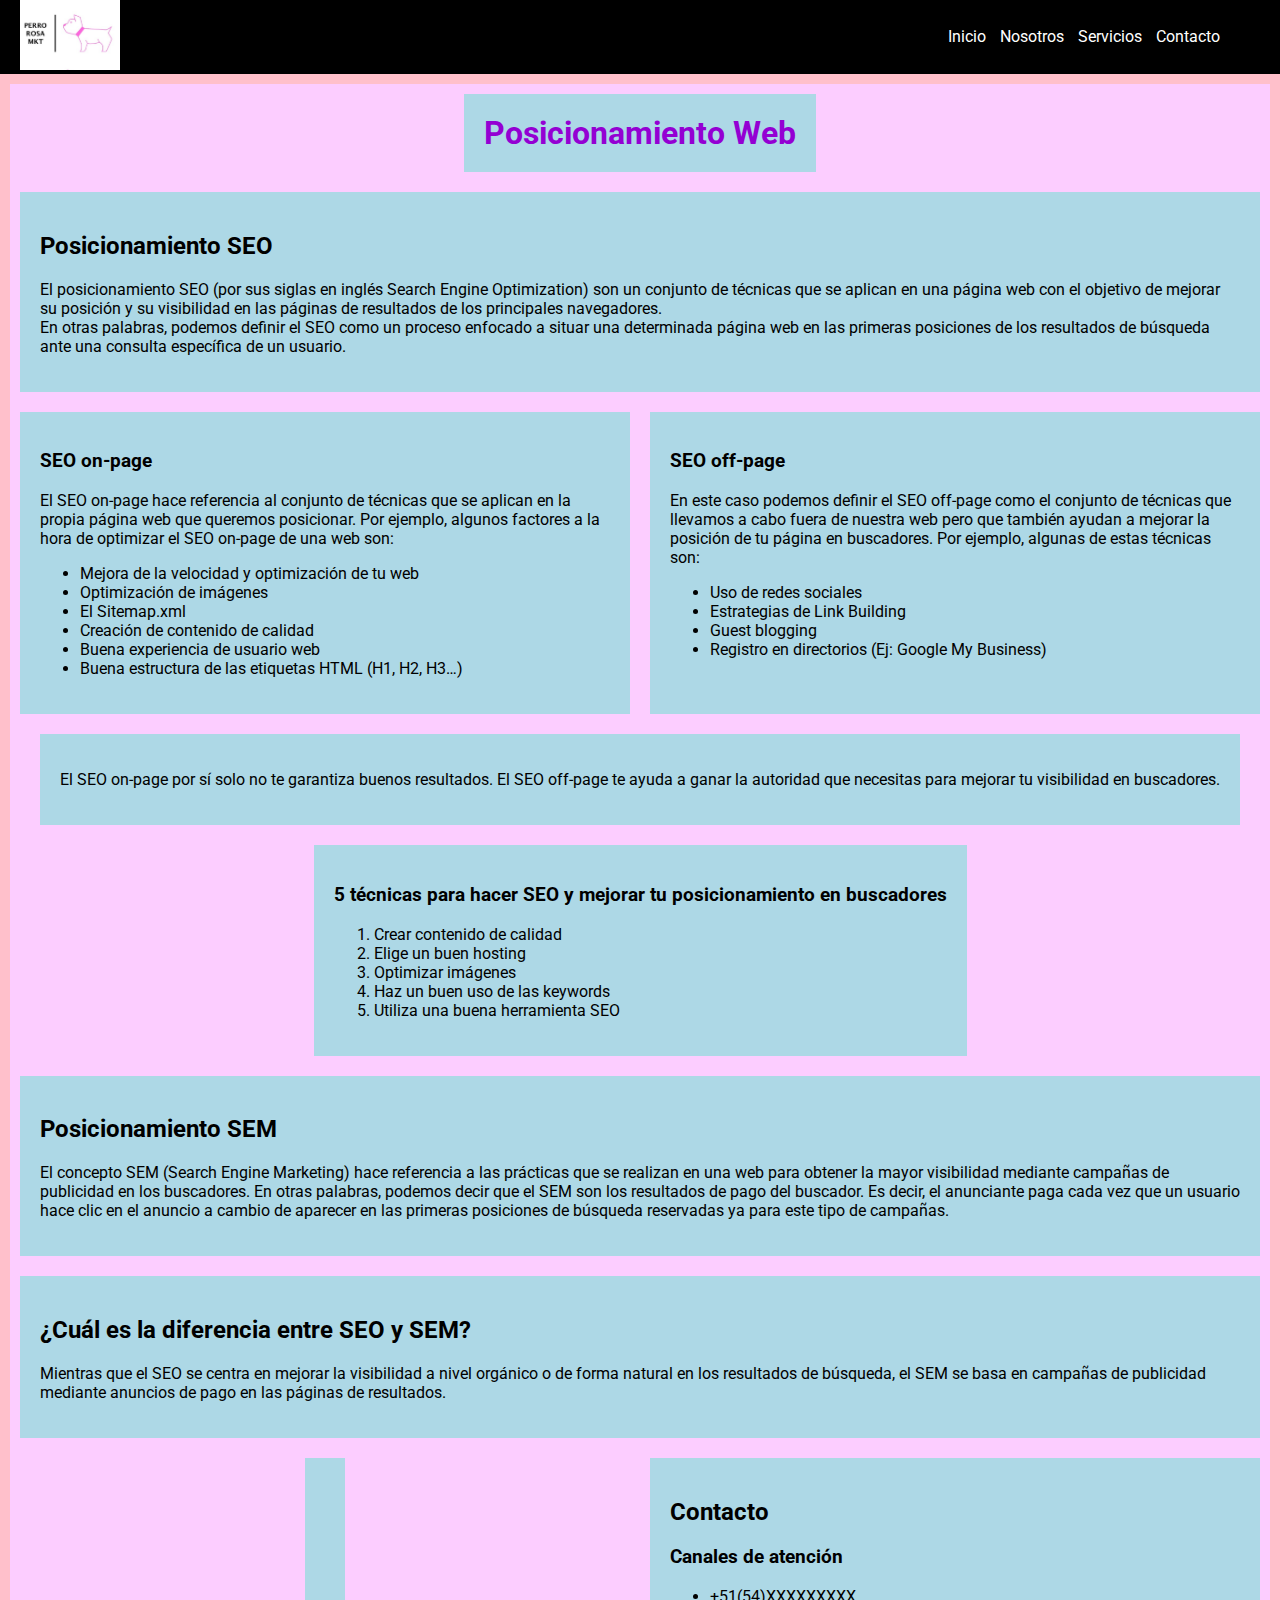
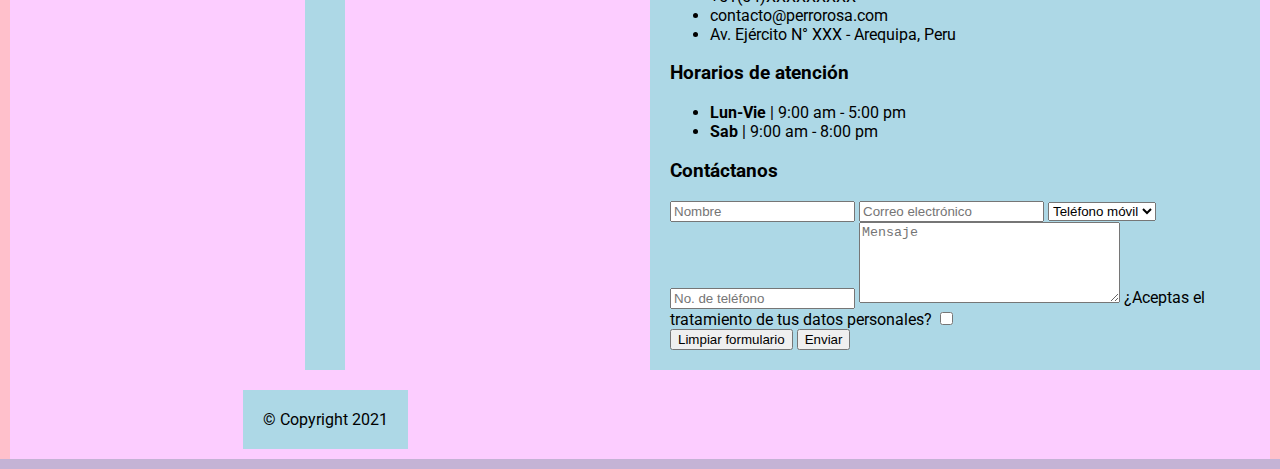
<file: servicios/Posicionamiento-Web.html>
<!DOCTYPE html>

<html lang="es">

<head>

	<meta charset="utf-8">

	<title>Agencia de Marketing Digital Perro Rosa MKT</title>
	<link rel="preconnect" href="https://fonts.gstatic.com">
	<link href="https://fonts.googleapis.com/css2?family=Roboto:ital,wght@0,100;0,300;0,400;0,500;0,700;0,900;1,100;1,300;1,400;1,500;1,700;1,900&display=swap" rel="stylesheet">

	<meta name="viewport" content="width=device-witdh, initial-scale=1.0">

	<link rel="stylesheet" type="text/css" href="../estilos/estilos.css">

</head>


<body>



	<header class="header">

			<div class="header__logo">
			<a href="#">
				<img width="100" src="../imagenes/Logo Perro Rosa MKT.jpg" alt="Perro Rosa MKT" title="PERRO ROSA MKT"/>
			</a>
			</div><nav class="header__menu" class="navbar navbar-expand-lg navbar-light bg-light">

				<ul>

					<li>
							<a href="../index.html">Inicio</a>
					</li>

					<li>
							<a href="../nosotros.html">Nosotros</a>
					</li>

					<li>
							<a href="../servicios.html">Servicios</a>
					
							<ul class="lista-servicios">

								<li><a href="diseno-grafico.html"> Diseño Gráfico</a></li>
								<li><a href="../servicios.html">Branding</a></li>	
								<li><a href="../servicios.html">Social Media</a></li>
								<li><a href="../servicios.html">Diseño Web</a></li>
								<li><a href="servicios/Posicionamiento-Web.html">Posicionamiento Web</a></li>			
						
							</ul>

					</li>


					<li>
							<a href="../formulario.html">Contacto</a>
					</li>

				</ul>
				
			</nav>

		</header>


	<div class="grilla">
		
		<h1 class="titulo_PW">Posicionamiento Web</h1>

		<p></p>

		<div class="SEO">
			
		
		<h2>Posicionamiento SEO</h2>

		<p>El posicionamiento SEO (por sus siglas en inglés Search Engine Optimization) son un conjunto de técnicas que se aplican en una página web con el objetivo de mejorar su posición y su visibilidad en las páginas de resultados de los principales navegadores.<br/>En otras palabras, podemos definir el SEO como un proceso enfocado a situar una determinada página web en las primeras posiciones de los resultados de búsqueda ante una consulta específica de un usuario.</p>

		</div>

		<div class="SEO_on">

		<h3>SEO on-page</h3>

		<p>El SEO on-page hace referencia al conjunto de técnicas que se aplican en la propia página web que queremos posicionar. Por ejemplo, algunos factores a la hora de optimizar el SEO on-page de una web son:</p>

		<ul>
			<li>Mejora de la velocidad y optimización de tu web</li>
			<li>Optimización de imágenes</li>
			<li>El Sitemap.xml</li>
			<li>Creación de contenido de calidad</li>
			<li>Buena experiencia de usuario web</li>
			<li>Buena estructura de las etiquetas HTML (H1, H2, H3…)</li>

		</ul>

		</div>

		<div class="SEO_off">

		<h3>SEO off-page</h3>

		<p>En este caso podemos definir el SEO off-page como el conjunto de técnicas que llevamos a cabo fuera de nuestra web pero que también ayudan a mejorar la posición de tu página en buscadores. Por ejemplo, algunas de estas técnicas son:</p>

		<ul>
			<li>Uso de redes sociales</li>
			<li>Estrategias de Link Building</li>
			<li>Guest blogging</li>
			<li>Registro en directorios (Ej: Google My Business)</li>

		</ul>

		</div>

		<div class="aclaracion">

		<p>El SEO on-page por sí solo no te garantiza buenos resultados. El SEO off-page te ayuda a ganar la autoridad que necesitas para mejorar tu visibilidad en buscadores.</p>

		</div>

		<div class="tecnicas_SEO">

		<h3>5 técnicas para hacer SEO y mejorar tu posicionamiento en buscadores</h3>

		<ol>
			<li>Crear contenido de calidad</li>
			<li>Elige un buen hosting</li>
			<li>Optimizar imágenes</li>
			<li>Haz un buen uso de las keywords</li>
			<li>Utiliza una buena herramienta SEO</li>

		</ol>

		</div>

		<div class="SEM">

		<h2>Posicionamiento SEM</h2>

		<p>El concepto SEM (Search Engine Marketing) hace referencia a las prácticas que se realizan en una web para obtener la mayor visibilidad mediante campañas de publicidad en los buscadores. En otras palabras, podemos decir que el SEM son los resultados de pago del buscador. Es decir, el anunciante paga cada vez que un usuario hace clic en el anuncio a cambio de aparecer en las primeras posiciones de búsqueda reservadas ya para este tipo de campañas.</p>

		</div>

		<div class="diferencia">

		<h2>¿Cuál es la diferencia entre SEO y SEM?</h2>

		<p>Mientras que el SEO se centra en mejorar la visibilidad a nivel orgánico o de forma natural en los resultados de búsqueda, el SEM se basa en campañas de publicidad mediante anuncios de pago en las páginas de resultados.</p>

		</div>


<footer>
		<div class="footer-1">
	        <div class="container-lg">
            <div class="row">
                <div class="col grid">
                    <div class="contacto">
                        <h2>Contacto</h2>
                        <h3>Canales de atención</h3>
                        <ul>
                            <li><i class="fas fa-phone-alt"></i>+51(54)XXXXXXXXX</li>
                            <li><i class="fas fa-envelope"></i>contacto@perrorosa.com</li>
                            <li><i class="fas fa-map-marker-alt"></i>Av. Ejército N° XXX - Arequipa, Peru</li>
                        </ul>
                    </div>
                    <div class="horarios">
                        <h3>Horarios de atención</h3>
                        <ul>
                            <li><b>Lun-Vie</b> | 9:00 am - 5:00 pm</li>
                            <li><b>Sab</b> | 9:00 am - 8:00 pm</li>
                            </ul>
                    </div>
            </div>
            <div class="footer-2">
                    <div class="formulario">
                        <h3>Contáctanos</h3>
                        <form>
                            <input type="text" id="nombre" name="nombre" placeholder="Nombre">
                            <input type="email" id="email" name="email" placeholder="Correo electrónico">
                            <select id="tipo-telefono" name="tipo-telefono">
                                <option value="movil">Teléfono móvil</option>
                                <option value="fijo">Teléfono fijo</option>
                            </select>
                            <input type="number" id="telefono" name="telefono" placeholder="No. de teléfono">
                            <textarea id="mensaje" name="mensaje" cols="30" rows="5" placeholder="Mensaje"></textarea>
                            <label for="datos">¿Aceptas el tratamiento de tus datos personales?</label>
                            <input class="checkbox" type="checkbox" id="datos" name="datos">
                            <div class="flex">
                                <input class="boton" type="reset" value="Limpiar formulario">
                                <input class="boton" type="submit" value="Enviar">
                            </div>
                        </form>
                    </div>
                </div>
            </div>
            </div>

        </div>
    </footer>
    <script src="https://cdn.jsdelivr.net/npm/bootstrap@5.0.0-beta3/dist/js/bootstrap.bundle.min.js"
        integrity="sha384-JEW9xMcG8R+pH31jmWH6WWP0WintQrMb4s7ZOdauHnUtxwoG2vI5DkLtS3qm9Ekf"
        crossorigin="anonymous"></script>
		
				
		<p>&copy; Copyright 2021</p>
		
		</footer>

	</div>


</body>


</html>
</file>
<file: estilos/estilos.css>
html,
body {
		margin:0;
		padding: 0;
		background-color: #c4b3d5;
}

.header {
	background-color: black;

}

.header__menu ul {
	padding: 0;
	
}

.header__menu li {
	display: inline-block;
	
}


.header__menu a {
	margin-left: 10px;
	color: white;
	text-decoration: none;
}

.header__menu a:hover {
	color: blue;
	text-decoration: underline;
}

.header__menu  ul  {
	position: relative;
}

.header__menu ul > li {
	position: relative;
}

.header__menu ul > li:hover ul {
	display: block;
}

.header__menu ul li ul  {
	display: none;
	padding: 10px;
	text-align: left;
	width: 200px;
	background-color: violet; 
	position: absolute;
	top: 100%;
	left: 0;
}



.header__menu ul li ul li {
	display: block;
	position: relative;
	color: white;

}



.header__logo	{
	box-sizing: border-box;
	vertical-align: middle;
	padding-left:20px ; 
	width: calc(20% - 20px);
	display: inline-block;
}

/*
.logo a {
	background-color: blue; 
	display: inline-block;
}
*/

.header__menu {
	box-sizing: border-box;
	vertical-align: middle;
	padding-right: 20px ; 
	text-align: right;
	width: calc(80% - 20px);
	display: inline-block;
}

body{

	background-color: pink;	
	font-family: "Roboto"

}

h1{

	font-weight: bold 700;
	color: darkviolet;
	text-align: center;
}
	

.main {
	box-sizing: border-box;
	width: 80%;
	margin-left: auto;
	margin-right: auto;
	overflow: hidden;
	background-color: pink;
	

}

.main__contents 
.main__information {
	width: 60%;
	float: left;

}

.main__information{
	border-style: dotted 1px black;
	background-color: beige;
	margin-top: 5px;
	margin-bottom: 5px;
	margin-left: 5px;
	margin-right: 5px;
	padding: 10px;
	font-style: italic;
	text-decoration: none;
}

.main .aside {
	float: right;
}


.footer {
	position: relative;
	text-align: center;
	clear: left;
}

.main__video-vimeo {
	text-align: center;
}

.titulo{

	color: #FF66DD
}

.subtitulo {

	font-family: Roboto; 
	color: #FF66DD;
	font-weight: 500 italic
}

.linkaformulario{
		text-decoration: none;
		color: #58BB26
}

.main__information {
	text-decoration: none;
}

.main__imagen{

	text-align: center;
}

p {

 font-weight: 300 italic ;


  }

p{
	font-family:"Roboto" 

}

/* servicios  */
#lista-servicios{

	justify-content: center;
}




.items-servicios {
	background-color: violet;
	height: 300px;
	width: 400px;
	border-style: solid;
	margin:auto;
	padding: 15px;




	display: flex;
	flex-direction: column;
	justify-content: space-around;
}



.padre_flex {
	background-color: violet;
	height: 600px;
	border: 1px solid green;
	margin: 40px;
	padding: 20px;

	display: flex;
	
	justify-content: space-around;
	align-items: center;
	

	/*flex-direction: row column;*/
}


.padre-flex-formulario {
	background-color: violet;
	border: 1px solid pink;
	margin: auto;
	position: center;
	padding: 40px;
	height: 300px;
	width: 400px;


	display: flex;
	flex-direction: column;;
	justify-content: space-around;
	justify-content: space-between;
	flex-basis: wrap
}


.categoria-favorita {
	background-color: violet;
	margin: auto;
	height: 300px;

	}


.imagen {
	align-content: center;
}


.equipo-trabajo{
 background-color: violet; 
 margin: auto;
 padding: 40px;
 height: 250px;
 width: 350px;



 display: flex;
 align-content: center;
 justify-content: inline-block;
 justify-content: column;


}

.main__info-mkt {
		margin: 40px;
	background-color: violet;
	padding: 40px;
	
}


.main__info-mkt .main__titulo {color: black}

.main__pregunta-1, .main__pregunta-2, .main__pregunta-3, .main__pregunta-4, .main__pregunta-5, .main__pregunta-6 {
	background-color:  #FCCDFF;
	margin: 25px;
	padding: 25px;

	display: flex;
	justify-content: row
}


.grilla {
	
	margin: 10px;
	display: grid;
	background-color:  #FCCDFF;

	grid-template-columns: 50% 50% ;

	grid-template-areas: 'cabecera cabecera'
						 'SEO    SEO'
						 'SEO_on    SEO_off'
						 'aclaracion    aclaracion'
						 'tecnicas_SEO tecnicas_SEO'
						 'SEM SEM '
						 'diferencia diferencia'
						 'footer-1 footer-2';

	/*grid-column-gap: 5px;*/
	/*grid-row-gap: 5px; */

	justify-items: center;
	align-items: stretch;
	justify-content: space-between;
}

.grilla > * {
	background-color: lightblue;
	padding: 20px;
	margin: 10px;
}


.grilla .titulo_PW {
	grid-area: cabecera;
}

.grilla .SEO {
	grid-area: SEO ;

}

.grilla .SEO_on {
	grid-area: SEO_on;
}

.grilla .SEO_off {
	grid-area: SEO_off;
}

.grilla .aclaracion {
	grid-area: aclaracion;
}

.grilla .tecnicas_SEO {
	grid-area: tecnicas_SEO;
}

.grilla .SEM {
	grid-area: SEM;
}

.grilla .diferencia {
	grid-area: diferencia
}

.grilla .footer-1 {
	grid-area: footer
}

.grilla .footer-2 {
	grid-area: footer
}




/*desafio 8*/


.main__info-mkt {
	background: linear-gradient(to top,darkviolet,violet,pink);
}

.lista_preguntas a {
	text-decoration: none;
	color: black;
	font-size: 16px;

	transition-property: all ; 
	transition-duration: 500ms;

	transition-delay: 500ms;

}

.lista_preguntas a:hover {
	font-size: 18px;
	color: white;
	background-color: darkviolet;
}



.categoria-favorita {
	transform: translate(50px, 5px);

	}
	
	

	/*RESPONSIVE*/


@media ( max-width: 991px ) {
 	
 }

@media (max-width: 700px) {
	.grilla {
		flex-wrap: wrap;
	}
	p {
		color: red;
	}
}




.p-3 {
	padding: $spacer !important;
	 /* padding-left: ($spacer * .8) !important;
      padding-right: ($spacer * .8) !important;*/
}

.imagen-dg {
	max-width: 300px;
		
}


footer
</file>
